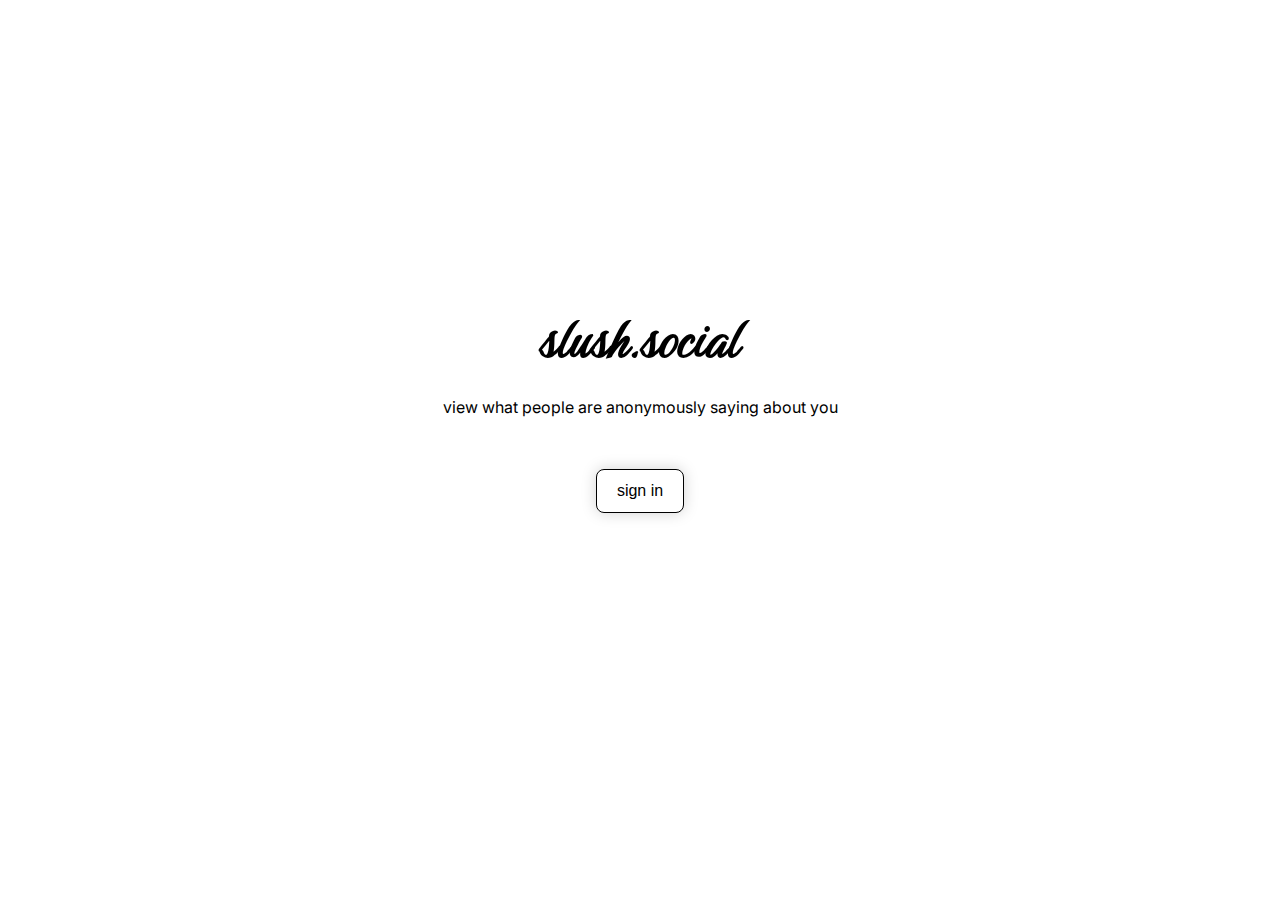
<file: index.html>
<!DOCTYPE html>
<html lang="en">
<head>
  <meta charset="UTF-8" />
  <meta name="viewport" content="width=device-width, initial-scale=1.0" />
  <title>slush.social: view what people are anonymously saying about you</title>

  <!-- Google Fonts: Inter -->
  <link href="https://fonts.googleapis.com/css2?family=Inter:wght@400;500;600&display=swap" rel="stylesheet">

  <style>
    @import url('https://fonts.googleapis.com/css2?family=Birthstone&display=swap');
    body {
      margin: 0;
      height: 100vh;
      display: flex;
      justify-content: center;
      align-items: center;
      font-family: 'Inter', -apple-system, BlinkMacSystemFont, 'Segoe UI', sans-serif;
      background: #fff;
      color: #000;
    }
    .birthstone-regular {
        font-family: "Birthstone", cursive;
        font-weight: 400;
        font-style: normal;
    }
    .container {
      text-align: center;
      width: 100%;
      max-width: 520px;
      padding: 0 16px;
      margin-top: -130px;
    }
    .header {
      font-size: 3.8rem;
      font-weight: 600;
      margin-bottom: 8px;
    }
    .subtle {
      font-size: 0.95rem;
      color: #555;
      margin-bottom: 20px;
    }
    #phone-form {
      display: none; /* HIDDEN BY DEFAULT */
      flex-direction: column;
      gap: 10px;
      justify-content: center;
      margin-top: 20px;
    }
    .input, select {
      flex: 1;
      padding: 12px 14px;
      font-size: 1rem;
      border: 1px solid #000;
      border-radius: 8px;
      outline: none;
    }
    .input:focus, select:focus {
      border-color: #007aff;
    }
    .button {
      padding: 12px 20px;
      font-size: 1rem;
      font-weight: 500;
      background: #fff;
      color: #000;
      border: 1px solid #000;
      border-radius: 8px;
      cursor: pointer;
      transition: background 0.2s ease, color 0.2s ease;
      box-shadow:0px 0px 15px lightgray;
    }
    .button:hover {
      background: #000;
      color: #fff;
    }
    .modal, .modal-backdrop {
      display: none;
    }
    .modal.active, .modal-backdrop.active {
      display: block;
    }
    .modal {
      position: fixed;
      top: 50%;
      left: 50%;
      transform: translate(-50%, -50%);
      background: white;
      border: 1px solid black;
      padding: 20px;
      z-index: 10;
      border-radius: 10px;
      width: 300px;
    }
    .modal-backdrop {
      position: fixed;
      top: 0; left: 0;
      width: 100%; height: 100%;
      background: rgba(0,0,0,0.4);
      z-index: 5;
    }
    .hidden { display: none; }
    .mt16 { margin-top: 16px; }
    .mt24 { margin-top: 24px; }
  </style>
</head>
<body>
  <main class="container">


    <!-- Sign In Modal -->
    <div id="signin-modal" class="modal">
      <h2 class="header">Sign In</h2>
      You must sign in in order to view or create ratings.<br/><br/>

      <label for="name" class="subtle">Name</label>
      <input type="text" id="name" class="input" required />
      <br/>

      <label for="phone" class="subtle mt16">Phone</label>
      <input type="text" id="phone" class="input" required />

      <button id="signin-btn" class="button mt24">Sign In</button>
    </div>
    <div id="modal-backdrop" class="modal-backdrop"></div>

    <h1 class="header birthstone-regular">slush.social</h1>
    <p>view what people are anonymously saying about you</p><br/>
    <button id="signin-trigger" class="button mt16">sign in</button>


    <!-- SEARCH FORM -->
    <form id="phone-form">
     <p class="subtle">Enter someone's cell, insta, or snap to view their profile</p>
      <select id="search-type">
        <option value="phone">Phone Number</option>
        <option value="instagram">Instagram</option>
        <option value="snapchat">Snapchat</option>
      </select>
      <input type="text" id="phone-input" class="input" placeholder="(000) 000-0000" maxlength="30" required />
      <button type="submit" class="button">View</button>
    </form>
  </main>

<script>
  const signinTrigger = document.getElementById('signin-trigger');
  const signinModal = document.getElementById('signin-modal');
  const signinBtn = document.getElementById('signin-btn');
  const modalBackdrop = document.getElementById('modal-backdrop');
  const phoneForm = document.getElementById('phone-form');

  // Handle sign in
  signinBtn.addEventListener('click', () => {
    const name = document.getElementById('name').value.trim();
    const phoneInput = document.getElementById('phone').value.trim();
    if (!name || !phoneInput) {
      alert('Please enter both name and phone.');
      return;
    }

    // Close modal
    signinModal.classList.remove('active');
    modalBackdrop.classList.remove('active');

    // Show search form
    phoneForm.style.display = "flex";
    signinTrigger.classList.add('hidden');
  });

  // Open modal
  signinTrigger.addEventListener('click', () => {
    signinModal.classList.add('active');
    modalBackdrop.classList.add('active');
  });

  // Close modal on backdrop click
  modalBackdrop.addEventListener('click', () => {
    signinModal.classList.remove('active');
    modalBackdrop.classList.remove('active');
  });

  // Search input formatting based on type
  const phoneInputField = document.getElementById('phone-input');
  const searchType = document.getElementById('search-type');

  searchType.addEventListener('change', () => {
    if (searchType.value === "phone") {
      phoneInputField.placeholder = "(000) 000-0000";
      phoneInputField.value = "";
      phoneInputField.maxLength = 14;
    } else {
      phoneInputField.placeholder = `Enter ${searchType.value} username`;
      phoneInputField.value = "";
      phoneInputField.maxLength = 30;
    }
  });

  // Phone number auto-format
  phoneInputField.addEventListener('input', () => {
    if (searchType.value === "phone") {
      let x = phoneInputField.value.replace(/\D/g, '').substring(0,10);
      let formatted = '';
      if (x.length > 0) formatted += '(' + x.substring(0,3);
      if (x.length >= 4) formatted += ') ' + x.substring(3,6);
      if (x.length >= 7) formatted += '-' + x.substring(6,10);
      phoneInputField.value = formatted;
    }
  });

  // Form submit
  phoneForm.addEventListener('submit', e => {
    e.preventDefault();
    const searchValue = phoneInputField.value.trim();
    if (!searchValue) {
      alert("Please enter a value.");
      return;
    }
    alert("You must create an account to view ratings");

    // Example redirect (adjust query params based on type)
    window.location.href = `profile.html?type=${searchType.value}&value=${encodeURIComponent(searchValue)}`;
  });
</script>
</body>
</html>
</file>
